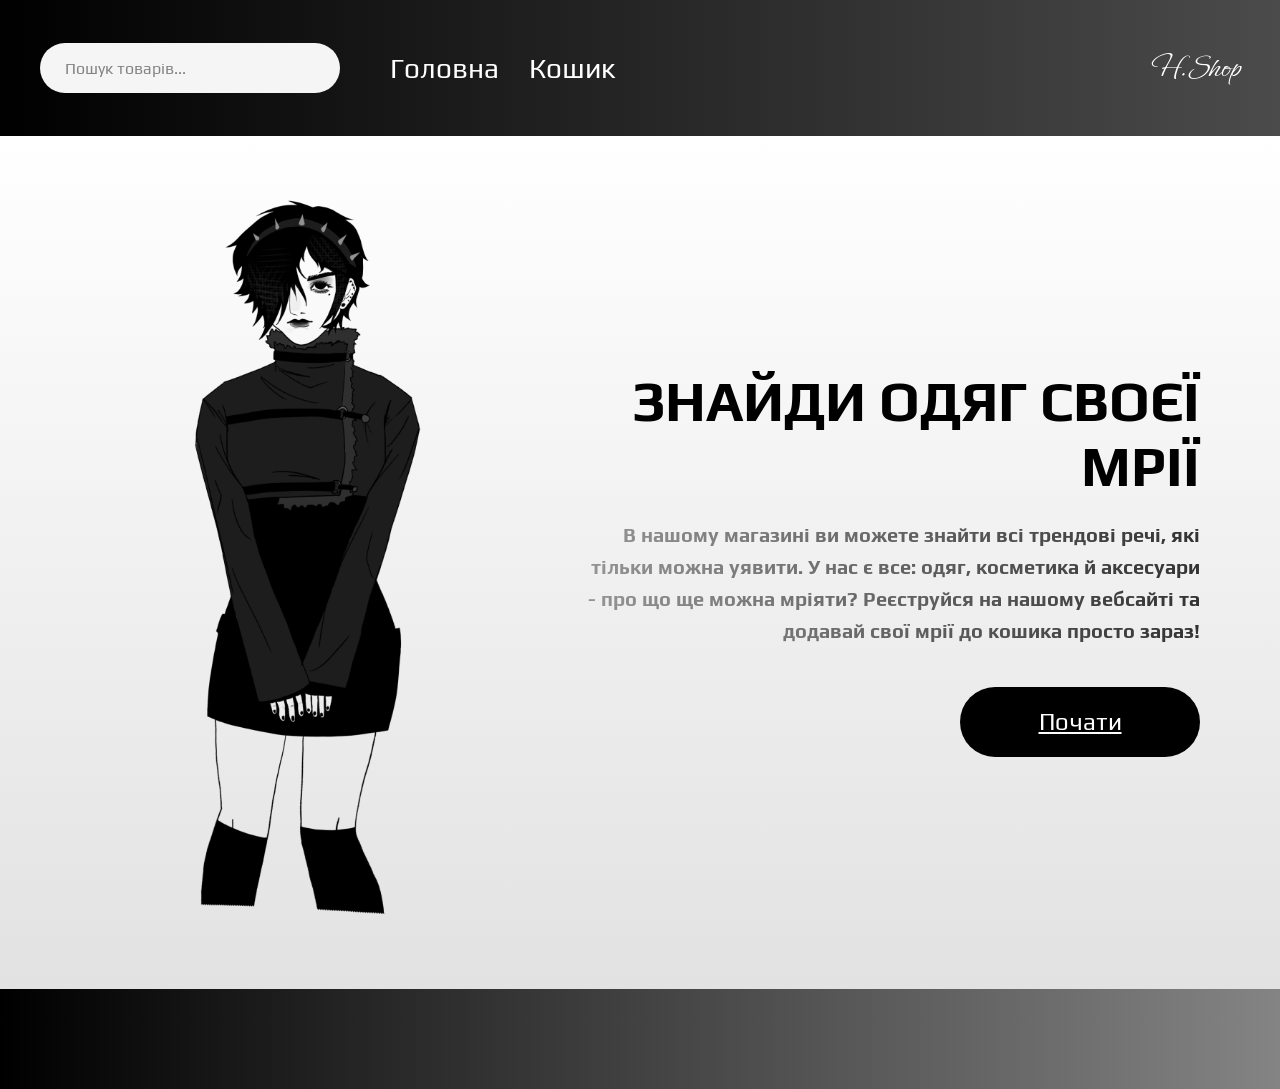
<file: index.html>
<!DOCTYPE html>
<html lang="en">
<head>
    <meta charset="UTF-8">
    <meta name="viewport" content="width=device-width, initial-scale=1.0">
    <title>H.Shop</title>
    <link rel="stylesheet" href="style.css">
</head>
<body>

    <header>
        <input type="text" id="searchInput" class="search" placeholder="Пошук товарів...">
        <div class="links">
            <a href="" class="main-link">Головна</a>
            <a href="" class="bin">Кошик</a>
        </div>
        <h1 class="name">H.Shop</h1>
    </header>



 <main>
        <div class="main-image-container">
            <img src="img/figure.png" alt="Головна ілюстрація" class="main-illustration">
        </div>

        <div class="content-wrapper">
            <h2 class="clothes_main">ЗНАЙДИ ОДЯГ СВОЄЇ МРІЇ</h2>
            <p class="text_main">
                В нашому магазині ви можете знайти всі трендові речі, які тільки можна уявити. У нас є все: одяг, косметика й аксесуари - про що ще можна мріяти? Реєструйся на нашому вебсайті та додавай свої мрії до кошика просто зараз!
            </p>
            <a href="catalog.html" class="start">Почати</a>
        </div>
    </main>





    <footer>
    
    </footer>

    <script src="script.js"></script>  
</body>
</html>
</file>
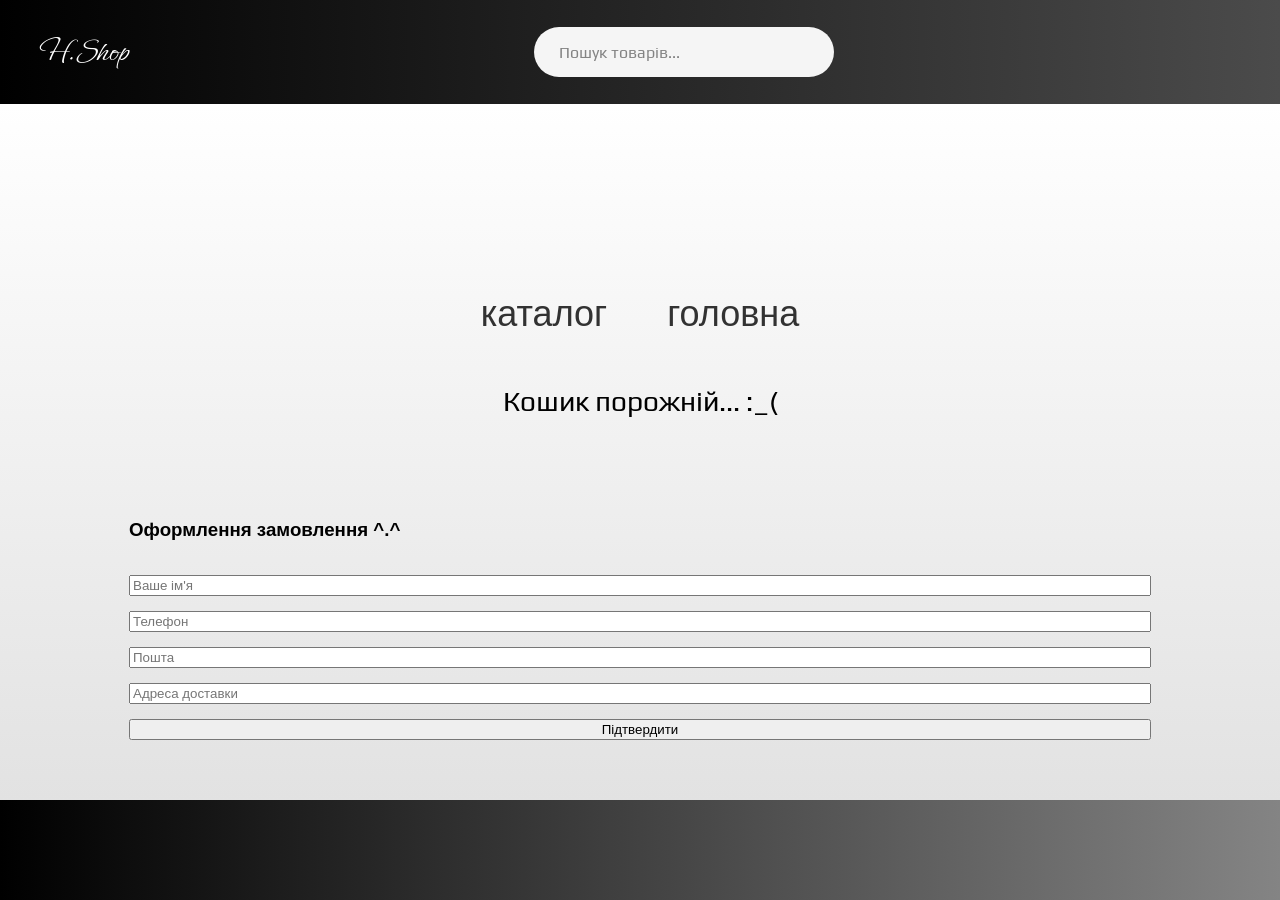
<file: cart.html>
<!DOCTYPE html>
<html lang="uk">
<head>
    <meta charset="UTF-8">
    <meta name="viewport" content="width=device-width, initial-scale=1.0">
    <title>Кошик</title>
    <link rel="stylesheet" href="style.css">
</head>
<body>

    <header class="cart-header">
        <h1 class="name shop-logo">H.Shop</h1>
        <input type="text" id="searchInput" class="search" placeholder="Пошук товарів...">
        <div class="user-icon"></div>
    </header>

    <main class="cart-main">
        <div class="cart-links">
            <a href="catalog.html" class="cart-link">каталог</a>
            <a href="index.html" class="cart-link">головна</a>
        </div>

        <div id="cart-container"></div>
        <form id="orderForm" method="POST">
            <h3>Оформлення замовлення ^.^</h3>
    <input type="text" id="userName" placeholder="Ваше ім'я">
    <input type="tel" id="userPhone" placeholder="Телефон">
    <input type="email" id="userEmail" placeholder="Пошта">
    <input type="text" id="userAddress" placeholder="Адреса доставки">
    <button type="submit">Підтвердити</button>
</form>
    </main>

    <footer>
    </footer>

    <script src="script.js"></script>
</body>
</html>
</file>
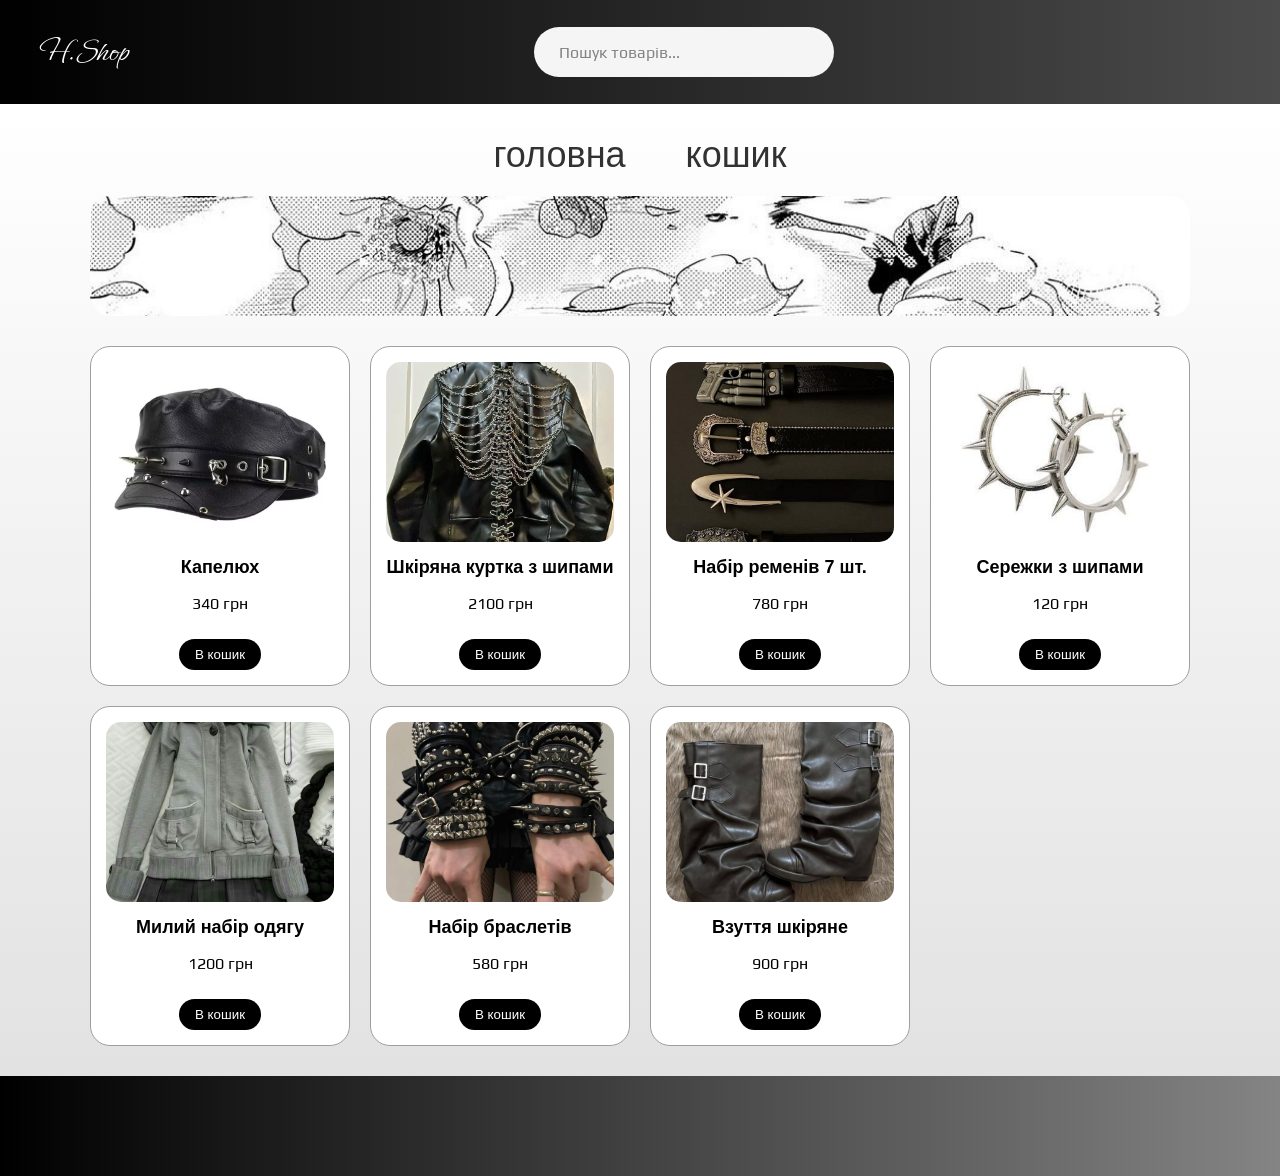
<file: catalog.html>
<!DOCTYPE html>
<html lang="uk">
<head>
    <meta charset="UTF-8">
    <meta name="viewport" content="width=device-width, initial-scale=1.0">
    <title>Каталог</title>

    <link rel="stylesheet" href="style.css">
</head>
<body>

    <header class="catalog-header">
        <h1 class="name shop-logo">H.Shop</h1>
        <input type="text" id="searchInput" class="search" placeholder="Пошук товарів...">
        <div class="user-icon"></div>
    </header>

    <main class="catalog-main">
        <div class="catalog-links">
            <a href="index.html" class="catalog-link">головна</a>
            <a href="cart.html" class="catalog-link">кошик</a>
        </div>

       <img src="img/banner.jpg" class="shop-banner">


        <div id="productsBlock" class="products-grid"></div>
    </main>

    <footer>
    </footer>


    <script src="script.js"></script>
</body>
</html>
</file>
<file: style.css>
@import url('https://fonts.googleapis.com/css2?family=Cantarell:ital,wght@0,400;0,700;1,400;1,700&family=Play:wght@400;700&display=swap');
@import url('https://fonts.googleapis.com/css2?family=Cantarell:ital,wght@0,400;0,700;1,400;1,700&family=Ephesis&family=Play:wght@400;700&family=Tangerine:wght@400;700&display=swap');



* {
    box-sizing: border-box;
}

body {
    margin: 0;
    padding: 0;
    font-family: 'Istok Web', sans-serif;
    background-color: #FFFFFF;
    display: flex;
    flex-direction: column;
    min-height: 100vh;
}


header {
    display: flex;
    justify-content: space-between;
    align-items: center;
    padding: 0 40px;
    height: 136px;
    background: linear-gradient(90deg, #000000 0%, #4B4B4B 100%);
    width: 100%;
}

.search {
    width: 300px;
    height: 50px;
    background: #F5F5F5;
    border-radius: 60px;
}

.links {
   display: flex;
    gap: 30px;
    margin-right: auto; 
    margin-left: 50px;
}

.main-link, .bin {
    font-weight: 400;
    font-size: 28px;
    color: #FFFFFF;
    text-decoration: none;
}

.main-link:hover, .bin:hover {
    text-decoration: underline;
}

.name {
      font-family: "Ephesis", cursive;
  font-weight: 400;
  font-style: normal;
  size: 60px;
    color: #FFFFFF;
    
}


main {
    flex: 1;
    background: linear-gradient(180deg, #FFFFFF 0%, #E2E2E2 100%);
    display: flex;
    justify-content: flex-end; 
    align-items: center;
    padding: 60px 80px;
}

.content-wrapper {
    max-width: 800px;
    display: flex;
    flex-direction: column;
    align-items: flex-end; 
    text-align: right;
}

.clothes_main {
    font-weight: 700;
    font-size: 56px;
    line-height: 65px;
    color: #000000;
    margin: 0 0 20px 0;
}

.text_main {
    font-weight: 700;
    font-size: 20px;
    line-height: 32px;
    background: linear-gradient(90deg, #979696 0%, #323232 100%);
    -webkit-background-clip: text;
    -webkit-text-fill-color: transparent;
    background-clip: text;
    margin: 0 0 40px 0;
}

.start {
    display: flex;
    justify-content: center;
    align-items: center;
    width: 240px;
    height: 70px;
    background: #000000;
    border-radius: 100px;
    color: #FFFFFF;
    font-size: 24px;
    cursor: pointer;
    transition: background 0.3s ease;
}

.start:hover {
    background: #333333;
}


footer {
    display: flex;
    justify-content: center;
    align-items: center;
    height: 100px;
    background: linear-gradient(90deg, #000000 0%, #848484 100%);
    color: #FFFFFF;
    font-size: 18px;
    width: 100%;
}




a, p, h2 {
     font-family: "Play", sans-serif;
  font-weight: 400;
  font-style: normal;
}





































.catalog-header {
    height: 104px;
}

.shop-logo {
         font-family: "Ephesis", cursive;
  font-weight: 400;
  font-style: normal;
  size: 60px;
    color: #FFFFFF;
}

.catalog-main {
    flex: 1;
    background: linear-gradient(180deg, #FFFFFF 0%, #E2E2E2 100%);
    padding: 30px 50px;
    display: flex;
    flex-direction: column;
    align-items: center;
}

.catalog-links {
    display: flex;
    gap: 60px;
    margin-bottom: 20px;
}

.catalog-link {
    font-family: 'Istok Web', sans-serif;
    font-size: 36px;
    color: #323232;
    text-decoration: none;
}

.catalog-link:hover {
    text-decoration: underline;
}

.shop-banner {
    width: 100%;
    max-width: 1100px;
    height: 120px;
    object-fit: cover;
    border-radius: 20px;
    margin-bottom: 30px;
}


.products-grid {
    display: grid;
    grid-template-columns: repeat(auto-fill, minmax(220px, 1fr));
    gap: 20px;
    width: 100%;
    max-width: 1100px;
}

.card {
    background: #FFFFFF;
    border: 1px solid #9F9F9F;
    border-radius: 20px;
    padding: 15px;
    display: flex;
    flex-direction: column;
    align-items: center;
    text-align: center;
}

.card-img-top {
    width: 100%;
    height: 180px;
    object-fit: cover;
    border-radius: 15px;
    background-color: #f0f0f0;
}

.card-body {
    margin-top: 10px;
    width: 100%;
}

.card-title {
    font-size: 18px;
    margin: 5px 0;
}

.add-cart {
    background: #000000;
    color: #FFFFFF;
    border: none;
    padding: 8px 16px;
    border-radius: 20px;
    cursor: pointer;
    margin-top: 10px;
    transition: background 0.3s;
}

.add-cart:hover {
    background: #353535;
}








































.cart-header {
    height: 104px;
    display: flex;
    justify-content: space-between;
    align-items: center;
    padding: 0 40px;
    background: linear-gradient(90deg, #000000 0%, #4B4B4B 100%);
    width: 100%;
}

.cart-main {
    flex: 1;
    background: linear-gradient(180deg, #FFFFFF 0%, #E2E2E2 100%);
    padding: 40px 50px;
    display: flex;
    flex-direction: column;
    align-items: center;
}

.cart-links {
    display: flex;
    gap: 60px;
    margin-bottom: 30px;
}

.cart-link {
    font-family: 'Istok Web', sans-serif;
    font-size: 36px;
    color: #323232;
    text-decoration: none;
}

.cart-link:hover {
    text-decoration: underline;
}

#cart-container {
    width: 100%;
    max-width: 900px;
    display: flex;
    flex-direction: column;
    align-items: center;
    gap: 20px;
}

.cart-item {
    background: #FFFFFF;
    border: 1px solid #9F9F9F;
    border-radius: 20px;
    padding: 20px 30px;
    width: 100%;
    max-width: 800px;
    display: flex;
    justify-content: space-between;
    align-items: center;
    box-shadow: 0 4px 6px rgba(0, 0, 0, 0.05);
}

.cart-item h3 {
    font-size: 22px;
    margin: 0;
    color: #000000;
}

.cart-item p {
    font-size: 18px;
    margin: 5px 0;
    color: #4B4B4B;
}

.cart-item button {
    background: #000000;
    color: #FFFFFF;
    border: none;
    padding: 10px 20px;
    border-radius: 20px;
    cursor: pointer;
    font-family: "Play", sans-serif;
    
}

.cart-item button:hover {
    background: #444444;
}

#cart-container h2 {
    font-size: 28px;
    color: #000000;
    text-align: center;
    margin-top: 20px;
}















#searchInput {
    border: none;
    outline: none;
    padding: 0 25px;
    font-family: "Play", sans-serif;
    font-size: 16px;
    color: #323232;
}

#searchInput::placeholder {
    color: #848484;
}
















main {
    position: relative; 
    display: flex;
    justify-content: flex-end; 
    align-items: center;
    padding: 60px 80px;
}

.main-image-container {
    display: flex;
    justify-content: center;
    align-items: center;
    margin-left: -50px; 
}

.main-illustration {
    width: 550px; 
    height: auto;
    object-fit: contain;
}
















#orderForm {
margin-top: 40px; 
width: 90%;
 display: flex; 
flex-direction: column; 
 gap: 15px;
 padding: 20px;
}
</file>
